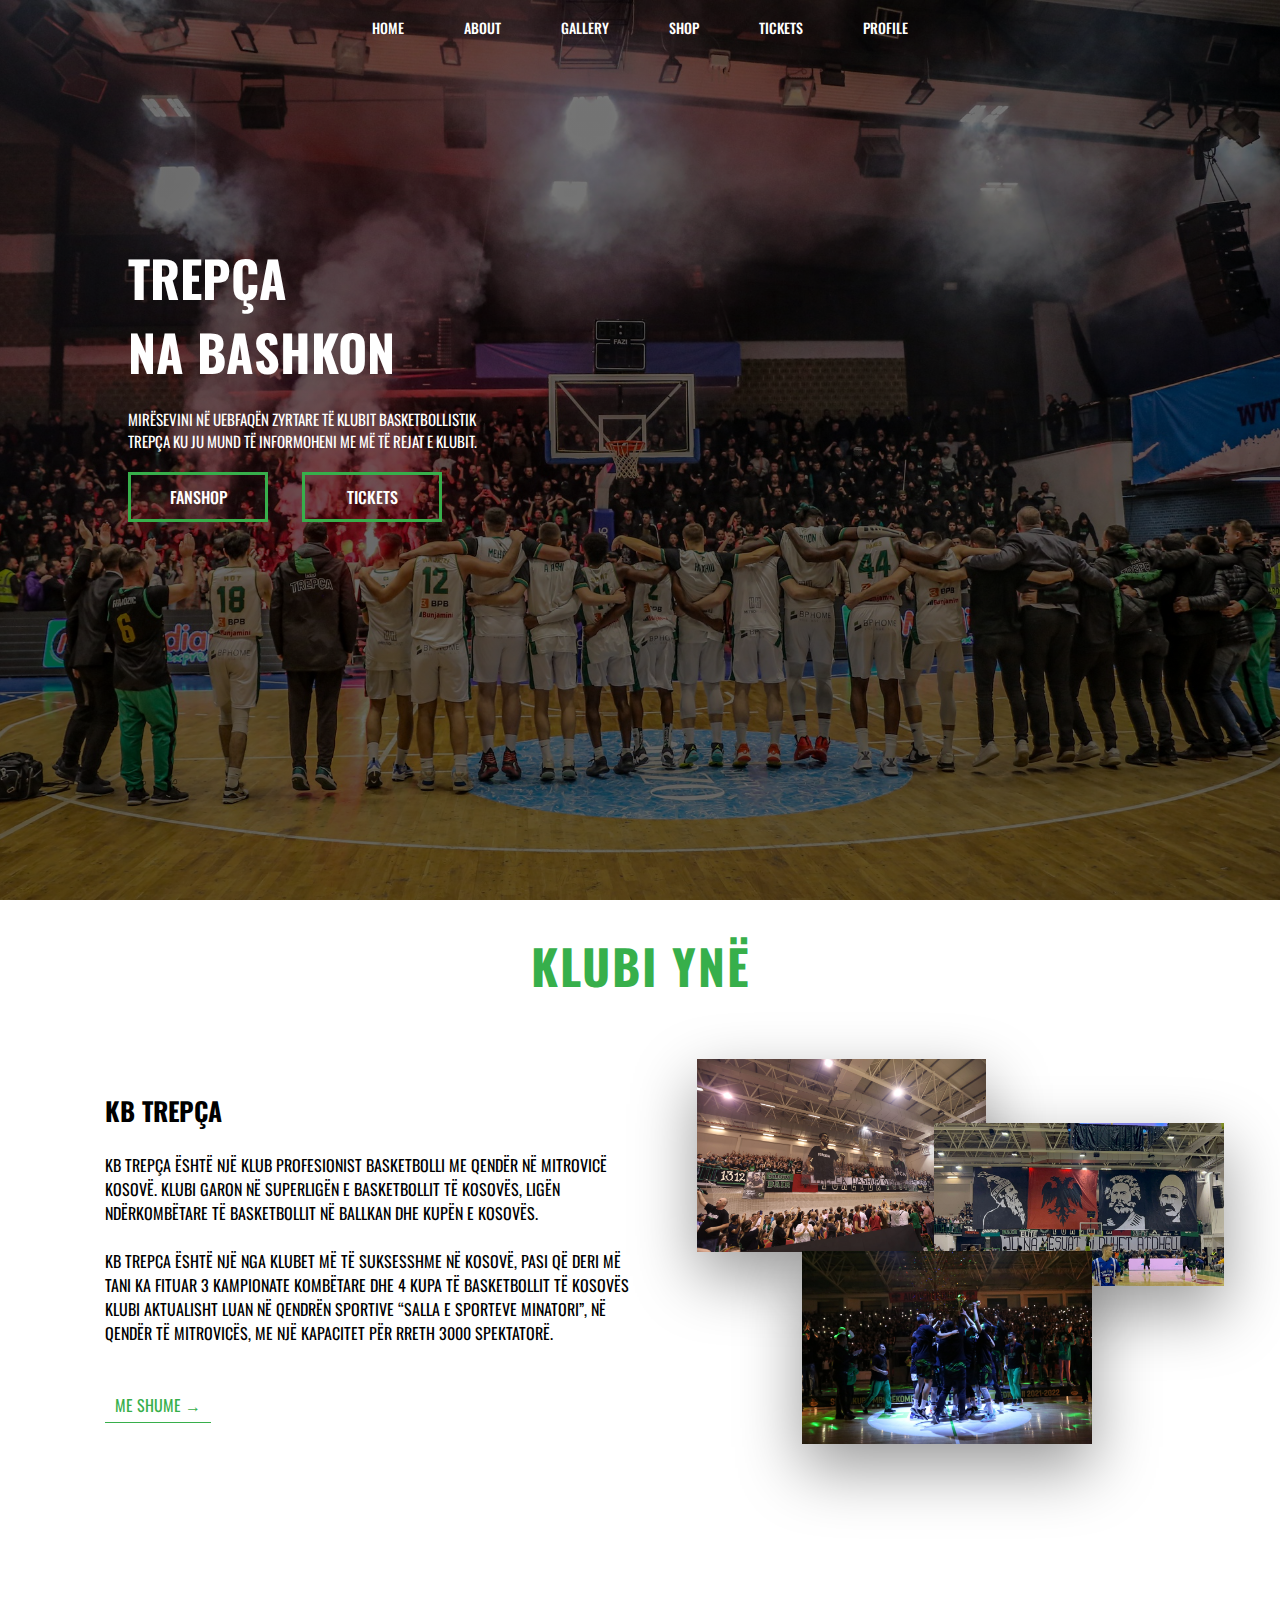
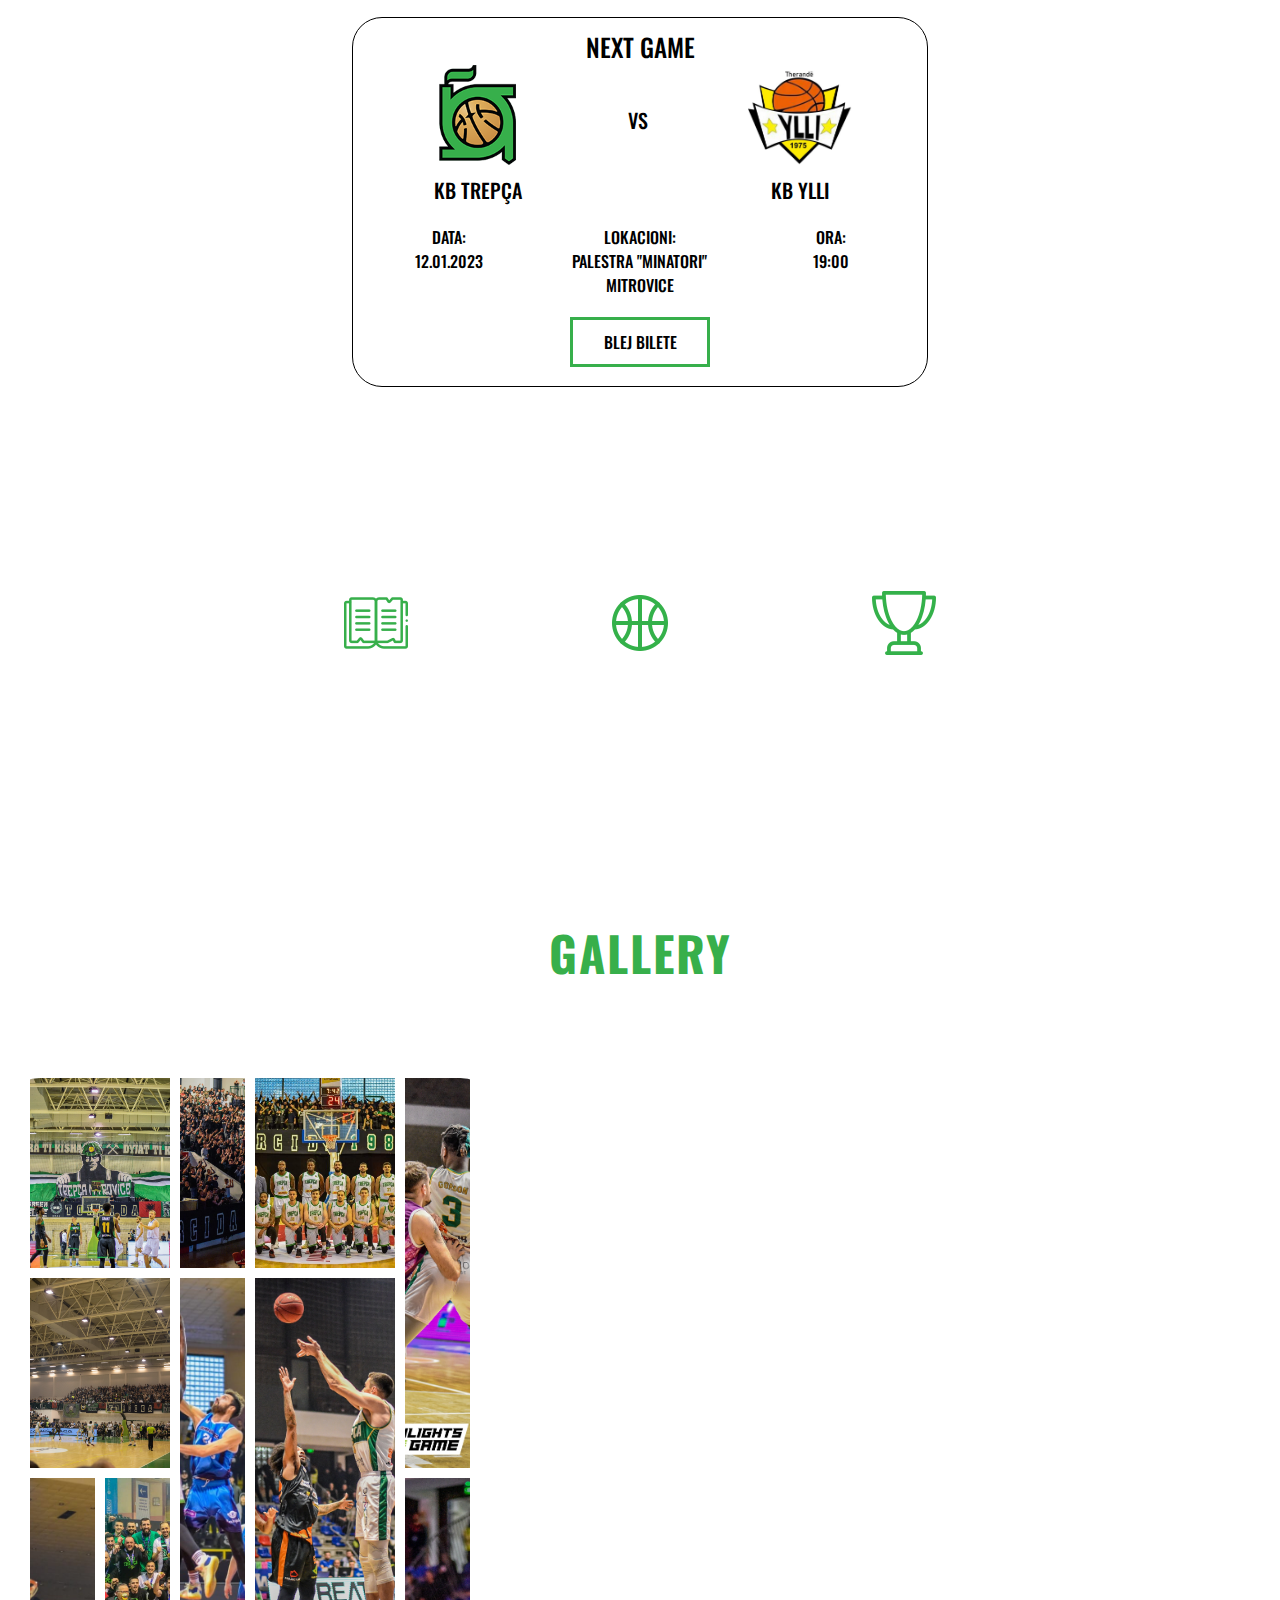
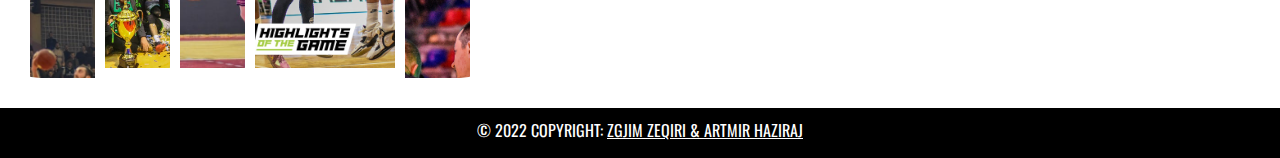
<file: index.html>
<!DOCTYPE html>
<html lang="en">

<head>
    <meta charset="UTF-8">
    <meta http-equiv="X-UA-Compatible" content="IE=edge">
    <meta name="viewport" content="width=, initial-scale=1.0">
    <title>Home</title>

    <link href="https://cdnjs.cloudflare.com/ajax/libs/font-awesome/6.0.0/css/all.min.css" rel="stylesheet" />
    <link rel="stylesheet" href="style.css">
</head>

<body>
    <div class="first-part-wrap">
        <ul class="navbar">
            <li><a href="" class="links-navbar">Home</a></li>
            <li><a href="" class="links-navbar">about</a></li>
            <li><a href="" class="links-navbar">gallery</a></li>
            <li><a href="" class="links-navbar">shop</a></li>
            <li><a href="" class="links-navbar">tickets</a></li>
            <li><a href="" class="links-navbar">profile</a></li>


        </ul>

        <div class="container-first-part">
            <h1>
                TREPÇA <br class="new-line">
                NA BASHKON</h1>
            <p class="text-front-page">Mirësevini në uebfaqën zyrtare të Klubit Basketbollistik Trepça
                ku ju mund të informoheni me më të rejat e klubit.</p>
            <a class="button-custom left" href="#" role="button">Fanshop</a>
            <a class="button-custom right" href="tickets.html" role="button">Tickets</a>

        </div>
    </div>
    <section class="section-about">
        <div class="u-center-text">
            <h2 class="heading-secondary u-margin-bottom-big">
                Klubi ynë
            </h2>

        </div>
        <div class="row">
            <div class="slice text-box">
                <h3 class="heading-tertiary u-margin-bottom-small">kb trepça</h3>
                <p class="paragraph">KB Trepça është një klub profesionist basketbolli me qendër në Mitrovicë
                    Kosovë. Klubi garon në Superligën e Basketbollit të Kosovës, Ligën Ndërkombëtare të Basketbollit
                    në Ballkan dhe Kupën e Kosovës. <br><br> KB Trepca është një nga klubet më të suksesshme në
                    Kosovë, pasi
                    që deri më tani ka fituar 3 Kampionate Kombëtare dhe 4 Kupa të Basketbollit të Kosovës
                    Klubi aktualisht luan në qendrën sportive “Salla e Sporteve Minatori”, në qendër të Mitrovicës,
                    me një kapacitet për rreth 3000 spektatorë.</p>

                <a href="#" class="btn-text">me shume &rarr;</a>
            </div>
            <div class="slice photos">
                <div class="composition">
                    <img src="./images/slider1.1.jpg" alt="" class="composition__photo composition__photo--p1">
                    <img src="images/slider2.jpg" alt="" class="composition__photo composition__photo--p2">
                    <img src="images/slider3.jpg" alt="" class="composition__photo composition__photo--p3">
                </div>
            </div>
        </div>


        </div>
    </section>
    <div class="next-game">
        <div class="next-game-card">
            <div class="box">
                <div class="box-title">
                    <p class="next-game-text">Next game</p>
                </div>
            </div>

            <div class="box">
                <div class="logo1">
                    <img src="./images/trepca_fav_icon.png" class="img-vs" alt="fsdfsd">
                    <p class="text-logo">KB TREPÇA</p>
                </div>
                <div class="vs">
                    <p class="vs-text">vs</p>
                </div>
                <div class="logo2">
                    <img src="./images/Ylli.jpg" class="img-vs" alt="fsdfsd">
                    <p class="text-logo">KB YLLI</p>
                </div>
            </div>
            <div class="box">
                <div class="text1">
                    <p class="text-info">data: <br>12.01.2023</p>

                </div>
                <div class="text2">
                    <p class="text-info">Lokacioni: <br>Palestra "minatori" <br> mitrovice</p>

                </div>
                <div class="text3">
                    <p class="text-info">Ora: <br>19:00</p>

                </div>
            </div>
            <div class="box">
                <div class="vs">
                    <a href="" class="button-custom button-next-game">Blej bilete</a>

                </div>
            </div>
        </div>
    </div>
    <div class="fanshop">
        <div class="box" >
            <div class="space"></div>
            <div class="icon">
                <img src="./images/book.png" class="icon-photo" alt="">
                <p class="icon-text">1,972 <br> <span>since</span> </p>
            </div>
            <div class="icon">
                <img src="./images/basketball.png" class="icon-photo" alt="">
                <p class="icon-text">3 <br> <span>KAMPIONATE TË FITUARA</span> </p>
           
            </div>
            <div class="icon">
                <img src="./images/trophy.png" class="icon-photo" alt="">
                    <p class="icon-text">5 <br> <span>KUPA TË FITUARA</span> </p>
                
            </div>
            <div class="space"></div>
        </div>
    </div>
    <div class="u-center-text">
        <h2 class="heading-secondary u-margin-bottom-big">Gallery</h2>
    </div>
    <div class="container">
        <div class="parent">
            <div class="div1"> </div>
            <div class="div2"> </div>
            <div class="div3"> </div>
            <div class="div4"> </div>
            <div class="div5"> </div>
            <div class="div6"> </div>
            <div class="div7"> </div>
            <div class="div8"> </div>
            <div class="div9"> </div>
            <div class="div10"> </div>
            <div class="div11"> </div>
            <div class="div12"> </div>
            <div class="div13"> </div>
            <div class="div14"> </div>
            <div class="div15"> </div>
        </div>

    </div>

    <div class="footer">
        <p>© 2022 Copyright: <a href="" class="footer-link">Zgjim Zeqiri & Artmir Haziraj</a></p>
    </div>
    <script src="js.js"></script>
</body>

</html>
</file>
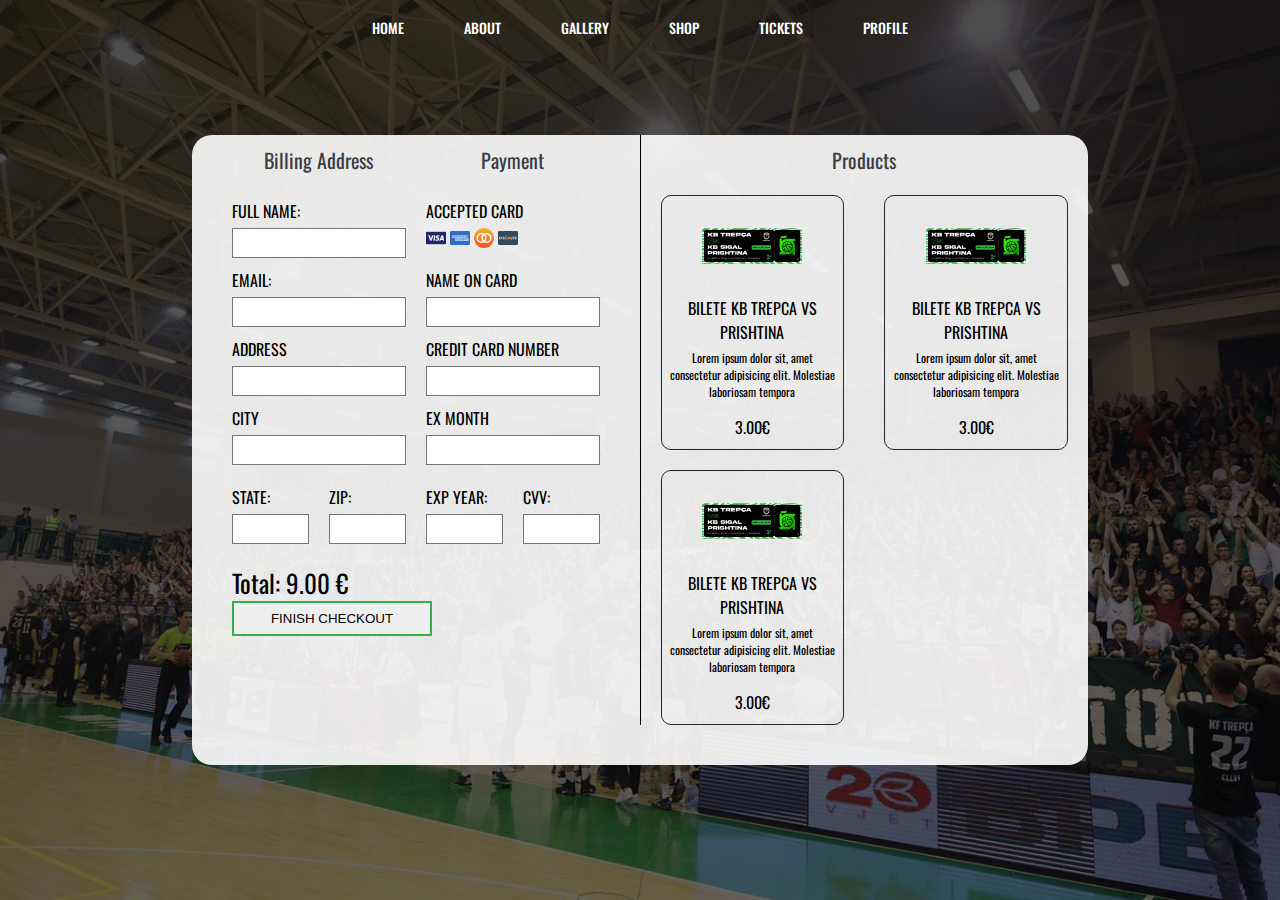
<file: checkout.html>
<!DOCTYPE html>
<html lang="en">
<head>
    <meta charset="UTF-8">
    <meta http-equiv="X-UA-Compatible" content="IE=edge">
    <meta name="viewport" content="width=device-width, initial-scale=1.0">
    <title>Checkout</title>
    <link href="https://cdnjs.cloudflare.com/ajax/libs/font-awesome/6.0.0/css/all.min.css" rel="stylesheet" />
    <link rel="stylesheet" href="style.css">
</head>
<body class="body-checkout">
    <ul class="navbar">
        <li><a href="" class="links-navbar">Home</a></li>
        <li><a href="" class="links-navbar">about</a></li>
        <li><a href="" class="links-navbar">gallery</a></li>
        <li><a href="" class="links-navbar">shop</a></li>
        <li><a href="" class="links-navbar">tickets</a></li>
        <li><a href="" class="links-navbar">profile</a></li>


    </ul>
    <div class="square">
        <div class="box">
            <div class="grow-1">
                <div class="box">
                    <div class="grow-1" style="padding:10px 10px 10px 40px">
                        
                        <p class="title-checkout">Billing address</p>
                        <br>

                                <p class="text-checkout">Full name:</p>
                                <input type="text" class="input-checkout">

                                <p class="text-checkout">email:</p>
                                <input type="text" class="input-checkout">

                                <p class="text-checkout">address</p>
                                <input type="text" class="input-checkout">
                                <p class="text-checkout">city</p>
                                <input type="text" class="input-checkout">

                    </div>
                    <div class="grow-1" style="padding:10px 40px 10px 10px">
                        <p class="title-checkout">Payment</p>
                        <br>
                        <p class="text-checkout">accepted card</p>
                        <div class="images-cards">
                            <img src="./images/visa.png" alt="" class="image-card">
                            <img src="./images/american-express.png" alt="" class="image-card">
                            <img src="./images/master-card.png" alt=""class="image-card">
                            <img src="./images/discover.png" alt="" class="image-card">

                        </div>
                        <p class="text-checkout">name on card</p>
                        <input type="text" class="input-checkout">
                        <p class="text-checkout">credit card number</p>
                        <input type="text" class="input-checkout">
                        <p class="text-checkout">ex month</p>
                        <input type="text" class="input-checkout">
                    </div>
                </div>
                <div class="box" style="padding:0 40px">
                    <div class="grow-1" style="padding:0 10px 0 0">
                        <p class="text-checkout">state:</p>
                        <input type="text" class="input-checkout">
                    </div>
                    <div class="grow-1" style="padding:0 10px">
                        <p class="text-checkout">zip:</p>
                        <input type="text" class="input-checkout">
                    </div>
                    <div class="grow-1" style="padding:0 10px">
                        <p class="text-checkout">exp year:</p>
                        <input type="text" class="input-checkout">
                    </div>
                    <div class="grow-1" style="padding:0 0 0 10px">
                        <p class="text-checkout">cvv:</p>
                        <input type="text" class="input-checkout">
                    </div>
                </div>
                <div class="box">
                    <div class="grow-1" style="padding:0 40px">
                        <p class="total-price">Total: 9.00 €</p>
                        <button class="button-checkout">finish checkout</button>
                    </div>
                </div>

            </div>
            <div class="grow-1 line-left" style="padding-top:10px">
                
                <p class="title-checkout" >Products</p>
                <div class="box">
                    
                    <div class="grow-1"style="padding:20px">
                    <div class="card-checkout">
                        <img src="./images/bileta final.png" alt="" class="image-card-checkout">
                        <p class="card-checkout-title">Bilete kb trepca vs prishtina</p>
                        <p class="description">Lorem ipsum dolor sit, amet consectetur adipisicing elit.
                            Molestiae laboriosam tempora </p>
                        <p class="price">3.00€</p>
                    </div>
                </div>
                    <div class="grow-1" style="padding:20px">
                        <div class="card-checkout">
                            <img src="./images/bileta final.png" alt="" class="image-card-checkout">
                            <p class="card-checkout-title">Bilete kb trepca vs prishtina</p>
                            <p class="description">Lorem ipsum dolor sit, amet consectetur adipisicing elit.
                                Molestiae laboriosam tempora </p>
                            <p class="price">3.00€</p>
                        </div>
                </div>
            
                </div>
                 <div class="box">
                    
                    <div class="grow-1"style="padding:0 20px ">
                    <div class="card-checkout">
                        <img src="./images/bileta final.png" alt="" class="image-card-checkout">
                        <p class="card-checkout-title">Bilete kb trepca vs prishtina</p>
                        <p class="description">Lorem ipsum dolor sit, amet consectetur adipisicing elit.
                            Molestiae laboriosam tempora </p>
                        <p class="price">3.00€</p>
                    </div>
                </div>
                    <div class="grow-1" style="padding:20px">
                        
                </div>
            
                </div>

        </div>
    </div>
</body>
</html>
</file>
<file: style.css>
@import url("https://fonts.googleapis.com/css2?family=Oswald:wght@200;300;400;500;600;700&display=swap");
body {
  font-family: "Oswald", sans-serif;
}
* {
  padding: 0;
  margin: 0;
  text-transform: uppercase;
  box-sizing: border-box;
}
.first-part-wrap {
  height: 100vh;
  width: 100%;
  background: rgb(2, 0, 36);
  background: linear-gradient(
      to bottom,
      rgba(0, 0, 0, 0.52),
      rgba(0, 0, 0, 0.603)
    ),
    url(./images/indexbg.jpg);
  background-repeat: no-repeat;
  background-size: cover;
  background-position: center center;
}
::-webkit-scrollbar {
  background-color: transparent;
}
::-webkit-scrollbar-thumb {
  background: #37af4b;
}

ul {
  color: white;
  display: flex;
  list-style: none;
  width: 100%;
  justify-content: center;
  height: 60px;
  padding-top: 15px;
}
li {
  padding: 0 30px;
}
.links-navbar {
  color: white;
  text-decoration: none;
  font-size: 14px;
  font-weight: 500;
}
.links-navbar:hover {
  color: #37af4b;
  transition: 0.15s;
}
.collapse {
  background-color: transparent;
  color: white;
  border: 0px solid red;
  visibility: hidden;
}
.container-first-part {
  height: 40vh;
  width: 30%;
  margin-top: 20vh;
  margin-left: 10%;
}
.first-part-title {
  color: white;
  font-size: 50px;
  font-weight: bold;
  margin-bottom: 10px;
  row-gap: 1px;
}
.first-part-desc {
  color: white;
  font-size: 15px;
  margin-bottom: 20px;
}
.button-custom {
  background-color: transparent;
  border: 3px solid #37af4b;
  width: 140px;
  display: inline-block;
  text-align: center;
  text-decoration: none;
  color: white;
  font-size: 16px;
  font-weight: 500;
  text-transform: uppercase;
  padding: 10px 0px;
  transition: all 0.25s ease-in-out;
}
.button-custom:hover {
  box-shadow: inset 140px 0 0 0 #37af4b;
  transition: all 0.25s ease-in-out;
  color: white;
}
.text-front-page {
  font-size: 15px;
  color: white;
  text-transform: uppercase;
  margin-bottom: 20px;
}
h1 {
  color: white;
  font-size: 50px;
  font-weight: bold;
  margin-bottom: 20px;
}
.left {
  margin-right: 15px;
}
.right {
  margin-left: 15px;
}

.paragraph {
  font-size: 16px;
}
.paragraph:not(:last-child) {
  margin-bottom: 3rem;
}

.u-margin-bottom-small {
  margin-bottom: 1.5rem;
}
.u-margin-bottom-big {
  margin-bottom: 40px;
}
.heading-tertiary {
  font-size: 1.6rem;
  font-weight: 700;
  text-transform: uppercase;
}
.composition {
  position: relative;
  width: 100%;
}
.composition__photo {
  width: 55%;
  box-shadow: 0 1.5rem 4rem rgba(0, 0, 0, 0.4);
  position: absolute;
  z-index: 10;
  outline-offset: 1rem;
  transition: all 0.4s;
}
.composition__photo--p1 {
  left: 0;
  top: -2rem;
}
.composition__photo--p2 {
  right: 0;
  top: 2rem;
}
.composition__photo--p3 {
  left: 20%;
  top: 10rem;
}
.composition__photo:hover {
  transform: scale(1.1) translateY(0.5rem);
  outline: 0.7rem solid #37af4b;
  z-index: 20;
  box-shadow: 0 2.5rem 4rem rgba(0, 0, 0, 0.5);
}
.composition:hover .composition__photo:not(:hover) {
  transform: scale(0.95);
}

.heading-secondary {
  font-size: 48px;
  letter-spacing: 2px;
  font-weight: 700;
  transition: all 0.2s;
  color: #37af4b;
  display: inline-block;
  text-transform: uppercase;
}

.u-center-text {
  display: block;
  text-align: center;
  margin-bottom: 50px;
  margin-top: 30px;
}
.btn-text {
  color: #37af4b;
  font-size: 16px;
  text-decoration: none;
  border-bottom: 1px solid #37af4b;
  padding: 5px 10px;
  text-transform: uppercase;
}
.btn-text:hover {
  background-color: #37af4b;
  color: white;
  transition: 0.5s;
}
.row {
  display: block;
}
.slice {
  width: calc(98% / 2);
  margin: 0% 0.4%;
  display: inline-block;
}
.photos {
  box-sizing: border-box;
  padding: 50px;
  padding-top: 0px;
  vertical-align: top;
}
.text-box {
  box-sizing: border-box;
  vertical-align: top;
  padding-left: 100px;
}
.next-game {
  display: block;
  margin-top: 200px;
}
.next-game-card {
  display: block;
  width: 45%;
  border: 1px solid black;
  border-radius: 30px;
  margin: 0 auto;
  height: 370px;
  transition: 0.4s;
}
.next-game-card:hover {
  transform: scale(1.1);
  transition: 0.4s;
}
.box {
  display: flex;
  justify-content: space-around;
  flex-flow: nowrap;
  align-items: stretch;
}
.logo1 {
  flex-grow: 3;
}
.box-title {
  flex-grow: 1;
}
.vs {
  flex-grow: 1;
}
.logo2 {
  flex-grow: 3;
}
.logo3 {
  flex-grow: 3;
}
.next-game-text {
  font-size: 25px;
  font-weight: 500;
  text-transform: uppercase;
  display: block;
  text-align: center;
  margin-top: 10px;
}
.img-vs {
  display: block;
  margin: 0 auto;
  height: 100px;
}
.vs-text {
  display: block;
  text-align: center;
  margin-top: 40px;
  font-size: 20px;
  font-weight: 500;
}
.text-logo {
  text-align: center;
  font-size: 20px;
  font-weight: 500;
  margin-top: 10px;
}
.text-info {
  text-align: center;
  font-weight: 500;
  margin-top: 20px;
  margin-bottom: 20px;
}
.button-next-game {
  color: black;
  display: block;
  margin: 0 auto;
}
.text1 {
  flex: 1 1 0px;
  flex-grow: 1;
}
.text2 {
  flex: 1 1 0px;
  flex-grow: 1;
}
.text3 {
  flex: 1 1 0px;
  flex-grow: 1;
}
.fanshop {
  margin-top: 100px;
  height: 400px;
  width: 100%;
  background-image: linear-gradient(
      to bottom,
      rgba(0, 0, 0, 0.7),
      rgba(0, 0, 0, 0.708)
    ),
    url(./images/bg.jpg);
  background-attachment: fixed;
  background-position: center center;
  background-size: cover;
}
.space {
  flex: 1 1 0px;
  flex-grow: 2;
}
.icon {
  flex: 1 1 0px;
  flex-grow: 2;
  box-sizing: border-box;
  padding: 10px;
}
span {
  font-size: 16px;
}
.icon-text {
  margin-top: 10px;
  color: white;
  display: block;
  text-align: center;
  font-size: 40px;
  text-transform: uppercase;
  font-weight: 700;
  letter-spacing: 1.2px;
}
.icon-photo {
  display: block;
  margin: 0 auto;
  margin-top: 94px;
}
.parent {
  height: 800px;
  width: 100%;
  display: grid;
  grid-template-columns: repeat(6, 1fr);
  grid-template-rows: repeat(4, 1fr);
  grid-column-gap: 10px;
  grid-row-gap: 10px;
  padding: 0px 30px;
  box-sizing: border-box;
}

.div1 {
  grid-area: 1 / 1 / 2 / 3;
  background-image: url(./images/slider1.jpg);
  background-size: cover;
  background-position: center center;
}
.div2 {
  grid-area: 1 / 3 / 2 / 4;
  background-image: url(./images/2.jpg);
  background-size: cover;
  background-position: center center;
}
.div3 {
  grid-area: 1 / 4 / 2 / 6;
  background-image: url(./images/3.jpg);
  background-size: cover;
  background-position: center center;
}
.div4 {
  grid-area: 1 / 6 / 3 / 7;
  background-image: url(./images/7.jpg);
  background-size: cover;
  background-position: center center;
}
.div5 {
  grid-area: 2 / 4 / 4 / 6;
  background-image: url(./images/5.jpg);
  background-size: cover;
  background-position: center center;
}
.div6 {
  grid-area: 3 / 6 / 5 / 7;
  background-image: url(./images/6.jpg);
  background-size: cover;
  background-position: center center;
}
.div7 {
  grid-area: 2 / 1 / 3 / 3;
  background-image: url(./images/4.jpg);
  background-size: cover;
  background-position: center center;
}
.div8 {
  grid-area: 3 / 1 / 5 / 2;
  background-image: url(./images/8.jpg);
  background-size: cover;
  background-position: center center;
}
.div9 {
  grid-area: 2 / 3 / 4 / 4;
  background-image: url(./images/9.jpg);
  background-size: cover;
  background-position: center center;
}
.div10 {
  grid-area: 4 / 2 / 5 / 4;
  background-image: url(./images/10.jpg);
  background-size: cover;
  background-position: center center;
}
.div11 {
  grid-area: 3 / 2 / 4 / 3;
  background-image: url(./images/11.jpg);
  background-size: cover;
  background-position: center center;
}
.div15 {
  grid-area: 4 / 4 / 5 / 6;
  background-image: url(./images/bg.jpg);
  background-size: cover;
  background-position: center center;
}
.next-game-card:hover {
  transition: scale(1.1);
  transition: 0.4s;
}
.footer{
    height: 50px;
    width: 100%;
    background-color: black;
    margin-top:30px;
    text-align: center;
    color: white;
    padding-top: 10px;
}
.footer-link{
    color: white;
}
.body-tickets {
  width: 100%;
  height: 100vh;
  position: relative;
  background: linear-gradient(
      to bottom,
      rgba(0, 0, 0, 0.667),
      rgba(0, 0, 0, 0.753)
    ),
    url(./images/tickets-bg.jpg);
  background-repeat: no-repeat;
  background-size: cover;
  background-position: center center;
}
.calendar {
  background-color: #393e46;
  width: 90%;
  height: 80vh;
  position: absolute;
  top: 10vh;
  left: 5%;
  display: flex;
  justify-content: space-around;
  flex-flow: nowrap;
  align-items: stretch;
}
.left-side-calendar {
  background-color: #222831;
  flex: 1 1 0px;
  flex-grow: 2;
}
.main-calendar {
  background-color: #393e46;
  flex: 1 1 0px;
  flex-grow: 7;
}
.tickets-side {
  background-color: #222831;
  flex: 1 1 0px;
  flex-grow: 3;
}
.season-title {
  font-size: 30px;
  text-align: center;
  color: white;
  margin: 0;
  margin: 10px 0;
  text-transform: uppercase;
}
.month-name {
  display: block;
  width: 100%;
  background-color: transparent;
  color: white;
  padding: 5px 10px;
  font-size: 20px;
  border: 1px solid transparent;
  text-align: left;
  transition: 0.7s;
  text-transform: uppercase;  
}
.month-name-not-current:hover {
  background-color: #51555c;
  transition: 0.3;
}
.current {
  background-color: #37af4b;
}
.line {
  height: 1px;
  width: 80%;
  background-color: white;
  display: block;
  margin: 0 auto;
}

.first-button {
  margin-top: 10px;
}
.days-calendar {
  color: white;
  display: block;
  text-align: center;
 }
 .box-calendar{
  display: flex;
  width: 100%;
  justify-content: space-around;
  flex-flow: nowrap;
  align-items: stretch;
 }
 .grow-7{
  flex: 1 1 0px;
  flex-grow: 1;

 }
 .date-button {
  width: 50px;
  height: 50px;
  background-color: transparent;
  display: block;
  margin: 0 auto;
  border: 0px;
  color: white;
  font-size: 20px;
  transition: 0.3s;
}
.container-calendar{
  width: 100%;

}
.date-button:hover {
  background-color: #51555c;
  transition: 0.3s;
}
.current:active .current:hover .current:focus{
  background-color: #37af4b;
}
.tickets-right-side-title {
  font-size: 30px;
  color: white;
  text-align: center;
  margin-top: 10px;
  margin-bottom: 30px;
}
.grow-5{
  flex: 1 1 0px;
  flex-grow: 5;
}
.grow-2{
  flex: 1 1 0px;
  flex-grow: 2;
}
.grow-1{
  flex: 1 1 0px;
  flex-grow: 1;
}
.img-custom {
  height: 80px;
  width: 80px;
}
.img-middle-text {
  font-size: 20px;
  color: white;
  margin-top: 30px;
  text-align: center;
  text-transform: uppercase;
}
.icon-right-side-tickets{
  height: 30px;
  width: 30px;
  display: block;
  margin: 0 auto;
  
}
.text-ticket{
  margin: 0;
  margin-top:3px;
  color: white;
  text-transform: uppercase;
  vertical-align: center;
  padding-left:10px;
  
}
.img-middle-text-second {
  color: white;
  text-transform: uppercase;
  text-align: center;
  margin-top: 10px;
}
.padding{
  padding:0 25px;
}
.button-buy-tickets{
  display: block;
  margin: 0 auto;
  margin-top:50px;
}

.body-checkout{
  display: absolute;
  height: 100vh;
  width:100%;
  background:linear-gradient(
    to bottom,
    rgba(0, 0, 0, 0.707),
    rgba(0, 0, 0, 0.603)
  ), url(./images/280397654_1422662508179293_7637514137873894500_n.jpg);
  background-position: center center;
  background-size: cover;
  background-repeat: no-repeat;
}
.square{
  width: 70%;
  height: 70vh;
  background-color: rgba(255, 255, 255, 0.90);
  border-radius: 20px;
  margin-top: calc(15vh - 60px);
  margin-left:15%; 
}
.line-checkout{
  height: 400px;
  width: 0.5px;
  display: block;
  margin: 0 auto;
  background-color: #222831;
  border: 0px solid black;
}
.title-checkout{
  font-size: 20px;
  color: #393e46;
  display: block;
  text-align: center;
  text-transform: capitalize;
}
.input-checkout{
  width: 100%;  
  margin-bottom: 10px;
  height: 30px;
  border: 1px solid #51555cce;
}
.text-checkout{
  padding: 0;
  margin: 0;
  text-transform: uppercase;
  padding-bottom:5px ;

}
.line-left{
  border-left:1px solid black ;
}
.card-checkout{
 width: 100%;
 border: 1px solid #222831;
 border-radius: 10px;
}
.image-card-checkout{
  height: 100px;
  width: 100px;
  display: block;
  margin: 0 auto;
}
.card-checkout-title{
 text-align: center;
 text-transform: uppercase;
 padding: 0;
 margin: 0;
  
}
.description{
  font-size:12px;
  padding: 5px;
  margin: 0;
  text-align: center;
  text-transform: none;

}
.price{
  text-align: center;
  padding: 10px 0px;
  margin: 0;
}
.total-price{
  font-size:25px;
  margin-top: 10px;
  text-transform: capitalize;
}
.button-checkout{
  width: 200px;
  height: 35px;
  border:2px solid #37af4b;
  text-transform: uppercase;
}
.images-cards{
  width: 100%;
  height: 30px;
  margin-bottom: 10px;
}
.image-card{
  height: 20px;
}




.custom-body {
	height: 100vh;
	width: 100vw;
	display: flex;
	font-family: 'Oswald', sans-serif;
	justify-content: center;
	align-items: center;
	flex-direction: column;
	gap: 90px;
	background-color: #28292d;
	background-image: url(bg-login.jpg);
	background-position: center center;
	background-size: cover;

}

header {
	width: 100%;
	display: flex;
	flex-direction: column;
	align-items: center;
	justify-content: center;
	gap: 10px;
}

.heading {
	color: #37AF4B;
}
.title {
	font-weight: 400;
	letter-spacing: 1.5px;
}

.container {
	height: 600px;
	width: 500px;
    border-radius:40px;
	background-color: white;
	position: relative;
	overflow: hidden;
}

.btn {
	height: 60px;
	width: 300px;
	margin: 20px auto;
	border-radius: 5px;
	border: 3px solid #37AF4B;
	display: flex;
	justify-content: space-around;
	align-items: center;
}

.login,
.signup {
	font-size: 22px;
	border: none;
	outline: none;
	background-color: transparent;
	position: relative;
	cursor: pointer;
}

.slider {
	height: 60px;
	width: 150px;
	border-radius: 5px;
    background-color: #37AF4B;;
	position: absolute;
	top: 20px;
	left: 100px;
	transition: all 0.5s ease-in-out;
}

.moveslider {
	left: 250px;
}

.form-section {
	height: 500px;
	width: 1000px;
	padding: 20px 0;
	display: flex;
	position: relative;
	transition: all 0.5s ease-in-out;
	left: 0px;
}

.form-section-move {
	left: -500px;
}

.login-box,
.signup-box {
	height: 100%;
	width: 500px;
}

.login-box {
	gap: 50px;
}

.signup-box {
	gap: 30px;
}

.field {
	height: 60px;
	width: 400px;
	outline: none;
	border: none;
	color: rgb(77, 77, 77);
	background-color: rgb(240, 240, 240);
	border-radius: 50px;
	padding-left: 30px;
	font-size: 18px;
}

.clkbtn {
	height: 60px;
	width: 150px;
	border-radius: 5px;
	background-color: #37AF4B;;
	font-size: 22px;
	border: none;
	cursor: pointer;
}
.input-signup{
	display: block;
	margin: 0 auto;
	width: 320px;
	height: 50px;
	margin-bottom: 30px;
	border: 0.5px solid black;
	color: #28292d;
	background-color:rgb(240, 240, 240);
	
	
}
form{
	height: 100%;
	width: 100%;
}
.submit-button{
	display: block;
	margin: 0 auto;
	color: white;
	background-color: #37AF4B;
	border: 0px solid black;
	width: 150px;
	height: 40px;
	border-radius: 5px;
}
@media screen and (max-width: 900px) {
  body {
    overflow-x: hidden; 
  }
  .container-first-part {
    width: 60%;
    margin-left: 20%;
    height: 50vh;
    margin-top: 150px;
    text-align: center;
  }
  .new-line {
    visibility: hidden;
  }
  .text-front-page {
    margin-bottom: 60px;
  }
  .slice {
    width: 100%;
    display: block;
  }
  .photos {
    margin-top: 70px;
  }
  .icon {
    flex: 1 1 0px;
    flex-grow: 1;
  }
  .space {
    flex-grow: 0;
  }
  .next-game-card {
    width: 90%;
  }
  .next-game {
    margin-top: 400px;
  }
  .text-box {
    padding: 10px;
    box-sizing: border-box;
  }
  .calendar{
    flex-direction: column;
    height: auto;
  }
  .body-tickets{
    height: auto;
   background-color: rgba(0, 0, 0, 0.7);
    
  }
}
@media screen and (max-width: 690px) {
  body {
    width: 100%;
    box-sizing: border-box;
    overflow-x: hidden;
  }
  .container-first-part {
    width: 80%;
    margin-left: 10%;
  }
  .next-game {
    margin-top: 200px;
  }
  .icon-photo {
    height: 40px;
    margin-top: 60px;
  }
  .icon-text {
    font-size: 25px;
  }
  .fanshop {
    height: 300px;
  }
  .next-game-card {
    height: 335px;
  }
  .button-custom {
    width: 110px;
  }
  .first-part-wrap {
    height: 100vh;
  }
  .text-box {
    padding: 20px;
    text-align: center;
  }
  .composition__photo--p3 {
    top: 4rem;
  }
  .composition__photo--p2 {
    top: 0rem;
  }
  ul{
    visibility: hidden;
    }
    .img-vs{
    height: 60px;
    }
    .text-info{
        font-size:14px;
    }
    span{
        font-size: 14px;
    }
    .parent {
        display: grid;
        grid-template-columns: repeat(2, 1fr);
        grid-template-rows: repeat(6, 1fr);
        grid-column-gap: 0px;
        grid-row-gap: 0px;
        }
        
        .div1 { grid-area: 1 / 1 / 2 / 2; }
        .div2 { grid-area: 1 / 2 / 2 / 3; }
        .div3 { grid-area: 2 / 1 / 3 / 2; }
        .div4 { grid-area: 2 / 2 / 3 / 3; }
        .div5 { grid-area: 3 / 1 / 4 / 2; }
        .div6 { grid-area: 3 / 2 / 4 / 3; }
        .div7 { grid-area: 4 / 1 / 5 / 2; }
        .div8 { grid-area: 4 / 2 / 5 / 3; }
        .div9 { grid-area: 5 / 1 / 6 / 2; }
        .div10 { grid-area: 5 / 2 / 6 / 3; }
        .div11 { grid-area: 6 / 1 / 7 / 2; }
        .div15 { grid-area: 6 / 2 / 7 / 3; }
        
}
@media screen and (min-width: 1500px) {
}
</file>
